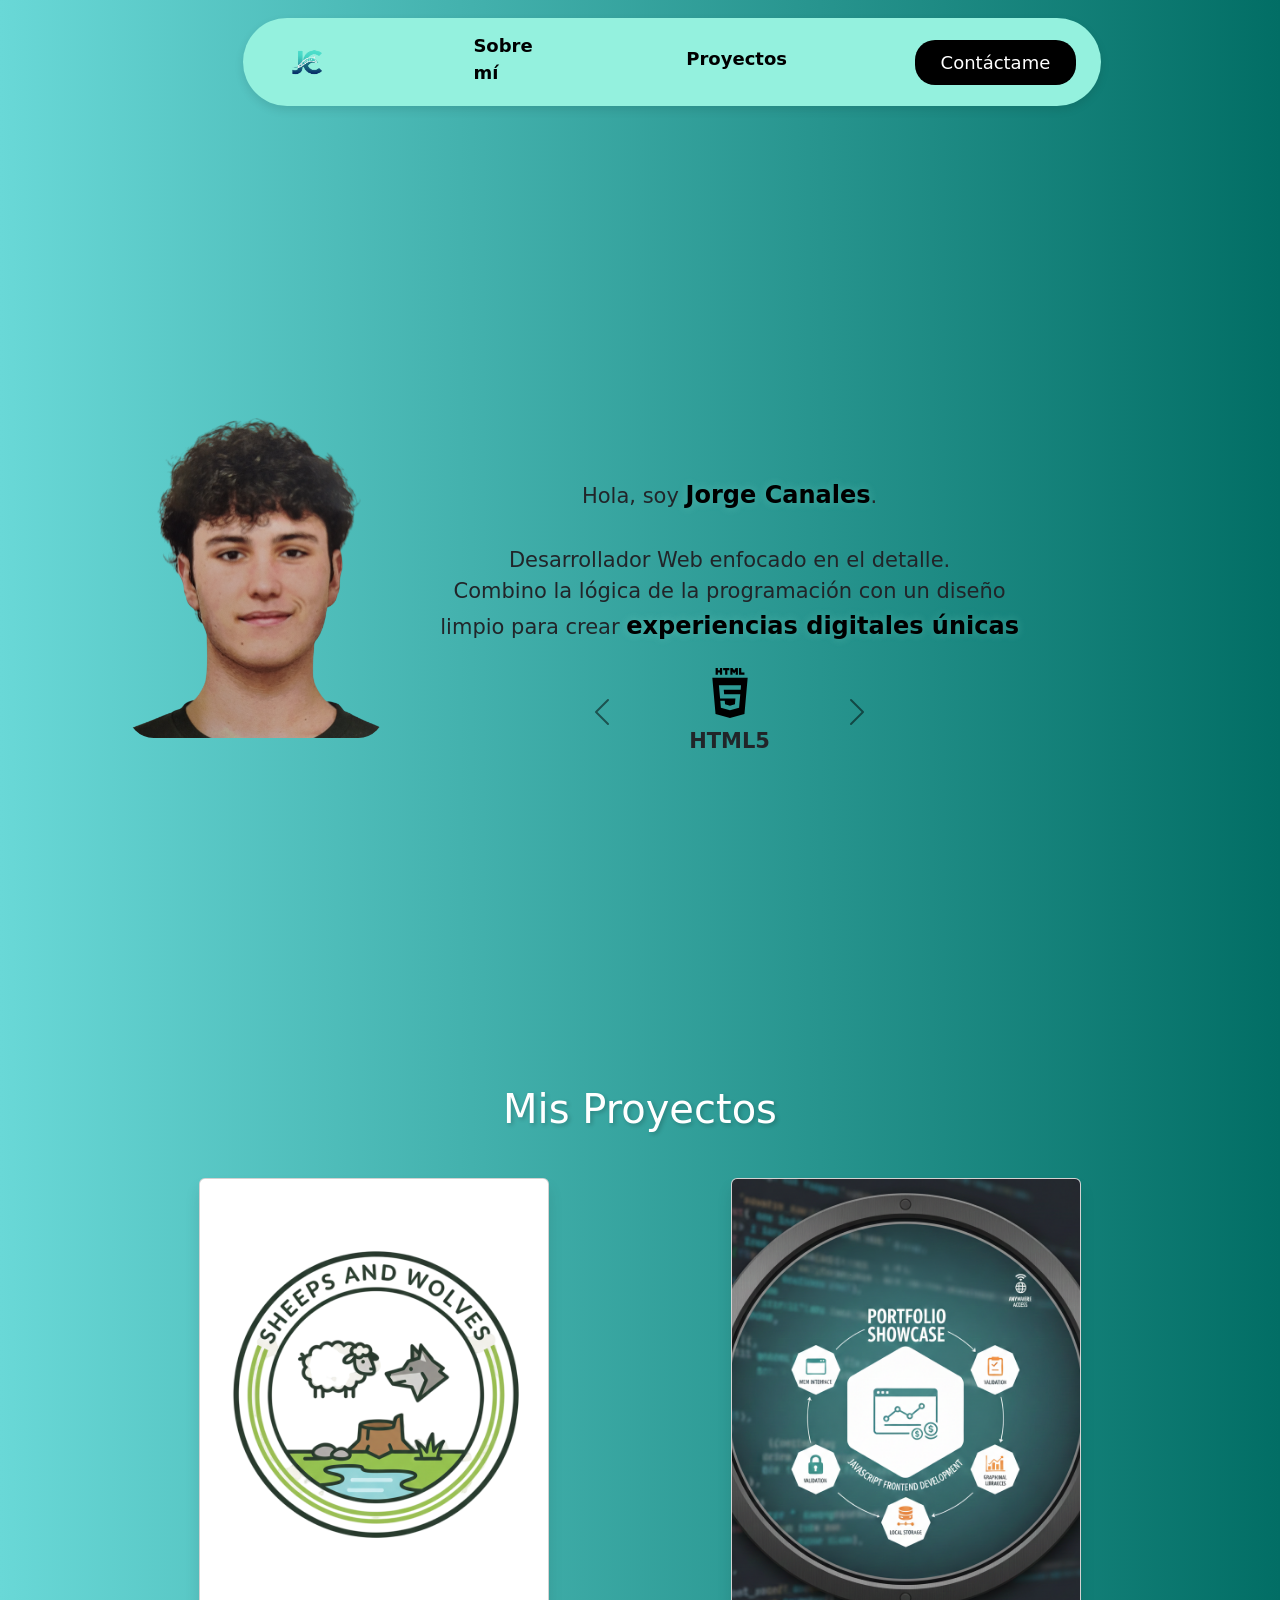
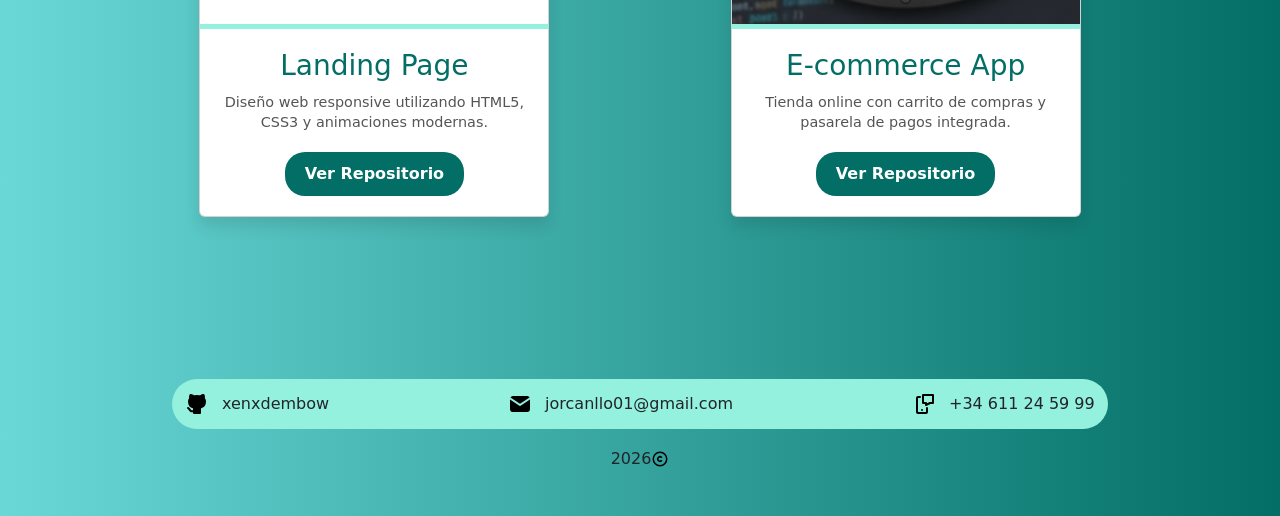
<file: index.html>
<!DOCTYPE html>
<html lang="en">
<head>
    <meta charset="UTF-8">
    <meta name="viewport" content="width=device-width, initial-scale=1.0">
    <link rel="stylesheet" href="style-a.css">
    <link rel="stylesheet" href="https://cdnjs.cloudflare.com/ajax/libs/animate.css/4.1.1/animate.min.css"/>
    <title>Portfolio Jorge Canales</title>
    <link rel="preconnect" href="https://fonts.googleapis.com">
    <link rel="preconnect" href="https://fonts.gstatic.com" crossorigin>
    <link href="https://fonts.googleapis.com/css2?family=Rubik:ital,wght@0,300..900;1,300..900&display=swap" rel="stylesheet">
    <link href="https://cdn.jsdelivr.net/npm/bootstrap@5.3.3/dist/css/bootstrap.min.css" rel="stylesheet">
</head>
<body>
  <nav id="contenedor" class="animate__animated animate__flipInX">
      <ul class="lista">
        <li>
          <img id="logo" src="img/logo.png" alt="logo">
        </li>
        <li class="contenido">
          <a href="#Yo" class="enlace">Sobre mí</a>
        </li>
        <li class="contenido">
          <a href="#Proyectos" class="enlace">Proyectos</a>
        </li>
        <li class="contenido">
          <a href="#CV" data-bs-toggle="modal" data-bs-target="#contactoModal" class="enlace-boton-cv">Contáctame</a>
        </li>
      </ul>
  </nav>
  <main>
    <section id="Yo"> 
      <article class="sobremi-img animate__animated animate__fadeInLeft">
        <img id="fotoYo" src="img/fotoYo.png" alt="Fotografía de Jorge Canales - Programador">
      </article>
      <article class = "sobremi-texto">
        Hola, soy <span class="destacado">Jorge Canales</span>. <br><br>
        Desarrollador Web enfocado en el detalle. <br>
        Combino la lógica de la programación con un diseño limpio para crear <span class="destacado">experiencias digitales únicas</span>
        <div id="techCarousel" class="carousel slide mt-4" data-bs-ride="carousel" style="max-width: 300px; margin: auto;">
          <div class="carousel-inner text-center">
            <div class="carousel-item active">
              <img src="img/hmtlLogo.svg" alt="HTML" style="height: 50px;">
              <p class="mt-2 mb-0 fw-bold">HTML5</p>
            </div>
            <div class="carousel-item">
              <img src="img/cssLogo.svg" alt="CSS" style="height: 50px;">
              <p class="mt-2 mb-0 fw-bold">CSS3</p>
            </div>
            <div class="carousel-item">
              <img src="img/javascriptLogo.svg" alt="JS" style="height: 50px;">
              <p class="mt-2 mb-0 fw-bold">JavaScript</p>
            </div>
            <div class="carousel-item">
              <img src="img/sqlLogo.svg" alt="SQL Server" style="height: 50px;">
              <p class="mt-2 mb-0 fw-bold">SQL Server</p>
            </div>
            <div class="carousel-item">
              <img src="img/cLogo.png" alt="C#" style="height: 50px;">
              <p class="mt-2 mb-0 fw-bold">C#</p>
            </div>
          </div>
          <button class="carousel-control-prev" type="button" data-bs-target="#techCarousel" data-bs-slide="prev">
            <span class="carousel-control-prev-icon" aria-hidden="true" style="filter: invert(1);"></span>
          </button>
          <button class="carousel-control-next" type="button" data-bs-target="#techCarousel" data-bs-slide="next">
            <span class="carousel-control-next-icon" aria-hidden="true" style="filter: invert(1);"></span>
          </button>
        </div>
      </article>  
    </section>
    <section id="Proyectos">
      <h2 class="titulo-seccion">Mis Proyectos</h2>
      <section class="contenedor-proyectos">
      <article class="card">
        <section class="card-img">
          <img src="img/Sheeps-and-Wolves.png" alt="Vista previa proyecto SheepsAndWolfs">
        </section>
        <section class="card-texto">
          <h3>Landing Page</h3>
          <p>Diseño web responsive utilizando HTML5, CSS3 y animaciones modernas.</p>
          <a target="_blanck" href="https://github.com/xenxdembow/SheepsAndWolfs" class="btn-card">Ver Repositorio</a>
        </section>
      </article>
      <article class="card">
        <section class="card-img">
          <img src="img/Gestión-presupuesto.png" alt="Vista previa proyecto Gestión-presupuesto">
        </section>
        <section class="card-texto">
          <h3>E-commerce App</h3>
          <p>Tienda online con carrito de compras y pasarela de pagos integrada.</p>
          <a target="_blank" href="https://github.com/xenxdembow/DWEC_gestorPresupuesto_25_26" class="btn-card">Ver Repositorio</a>
        </section>
      </article>
    </section>
    <section id="CV">
      <section class="logos">
        <img src="img/githubLogo.svg" alt="github">
        xenxdembow
      </section>
      <section class="logos">
        <img src="img/mail.svg" alt="mail">
        jorcanllo01@gmail.com
      </section>
      <section class="logos">
        <img src="img/movil.svg" alt="tlf">
        +34 611 24 59 99
      </section>
    </section>
    <section class="copy">
      2026<img src="img/copyright.svg" alt="copyright">
    </section>
  </main>
  <div class="modal fade" id="contactoModal" tabindex="-1" aria-labelledby="contactoModalLabel" aria-hidden="true">
    <div class="modal-dialog modal-dialog-centered">
      <div class="modal-content" style="background-color: #94F1DE; border-radius: 20px;">
        <div class="modal-header border-0">
          <h5 class="modal-title fw-bold" id="contactoModalLabel">¡Hablemos!</h5>
          <button type="button" class="btn-close" data-bs-dismiss="modal" aria-label="Close"></button>
        </div>
        <div class="modal-body text-center">
          <p>Estoy disponible para nuevos proyectos. Puedes escribirme directamente a:</p>
          <p class="fs-5 fw-bold"><img src="img/mail.svg" alt="mail" style="height: 20px; margin-right: 10px;">jorcanllo01@gmail.com</p>
          <hr style="border-color: #026e65;">
          <p class="mb-0">O llámame al:</p>
          <p class="fs-5 fw-bold"><img src="img/movil.svg" alt="tlf" style="height: 20px; margin-right: 10px;">+34 611 24 59 99</p>
        </div>
        <div class="modal-footer border-0 justify-content-center">
          <a href="mailto:jorcanllo01@gmail.com" class="btn" style="background-color: #026e65; color: white; border-radius: 20px;">Enviar Email</a>
        </div>
      </div>
    </div>
  </div>
  <script src="https://cdn.jsdelivr.net/npm/bootstrap@5.3.3/dist/js/bootstrap.bundle.min.js"></script>
</body>
</html>
</file>
<file: style-a.css>
* {
  box-sizing: border-box;
  margin: 0;
  padding: 0;
}
figure {
  margin: 0;
  padding: 0;
  display: block;
}

body {
  font-family: system-ui, -apple-system, BlinkMacSystemFont, 'Segoe UI', Roboto, Oxygen, Ubuntu, Cantarell, 'Open Sans', 'Helvetica Neue', sans-serif;
  justify-content: center; 
  padding-top: 2vh;
  background: linear-gradient(90deg, rgb(105, 216, 215), #026e65);
}

#logo{
  width: 6vw; 
  display: block;
  object-fit: cover;
  border-radius: 2vw;
  top: 2.2vh;
  left: 0.5vw; 
  height: 8vh ;
  transition: all 1s ease;
  image-rendering: -webkit-optimize-contrast;
  image-rendering: crisp-edges;
}

#logo:hover{
  transform: scale(1.2);
  box-shadow: 10px 5px 5px #81bfb1;
}

#fotoYo {
  width: 20vw; 
  object-fit: cover;
  border-radius: 2vw;
  top: 2.2vh;
  left: 0.5vw; 
  height: 40vh ;
  transition: all 1s ease;
}

#fotoYo:hover{
  transform: scale(1.2);
  box-shadow: 10px 5px 5px #81bfb1;
}

#contenedor{
  position: relative;
  width: 64%;
  margin-left: 19vw;
}

#Yo{
  margin-top: 30vh;
  height: 83.5vh;
  display: grid;
  grid-template-areas: 
    "imagen texto";
  grid-column-gap: 4vw;
  padding-top: 10vh;
}

.sobremi-img{
  grid-area: imagen;
  padding-left: 10vw;
}
.sobremi-texto{
  grid-area: texto;
  padding-top: 11vh;
  padding-right: 20vw;
  text-align: center;
  font-size: 21px;
}

.lista {
  position: fixed;
  display: flex;
  align-items: center;
  justify-content: center;
  gap: 8vw;
  list-style: none;
  background-color: #94f1de;
  padding: 0.5vh 2vw;
  border-radius: 40vw;
  box-shadow: 0 4px 10px rgba(0,0,0,0.1);
  font-size: 18px;
}

.enlace {
  text-decoration: none;
  color: #000;
  font-weight: bold;
  padding: 1vh 2vw;
  border-radius: 20px;
  overflow: hidden;
  z-index: 1;
  display: inline-block;
  position: relative; 
}

.enlace::before{
  content: "";
  position: absolute;
  left: 0;
  top: 0;
  width: 100%;
  height: 100%;
  border-radius: 20px;
  background: linear-gradient(90deg, rgb(105, 216, 215), #0c877d);
  transform: scaleX(0);
  transform-origin: left;
  transition: transform 0.5s ease;
  z-index: -1;
}

.enlace:hover::before {
  transform: scaleX(1);
  color: white;
}

.enlace-boton-cv {
  background-color: #000;
  color: #fff;
  padding: 1vh 2vw;      
  border-radius: 20px;
  display: inline-flex;
  text-decoration: none;
}

.enlace-boton-cv:hover {
  background: #333; 
  color: white;
}

#Proyectos {
  margin: 0;
  height: auto; 
  min-height: 83.5vh;
  padding: 5vh 10vw;
  display: flex;
  flex-direction: column;
  align-items: center;
}

.titulo-seccion {
  color: #fff; 
  font-size: 2.5rem;
  margin-bottom: 5vh;
  text-shadow: 2px 2px 4px rgba(0,0,0,0.2); 
}


.contenedor-proyectos {
  display: grid;
  grid-template-columns: repeat(auto-fit, minmax(280px, 1fr));
  gap: 3vw;
  width: 100%;
  justify-items: center;
}


.card {
  background-color: rgba(255, 255, 255, 0.95); 
  border-radius: 20px; 
  overflow: hidden; 
  box-shadow: 0 10px 15px rgba(0,0,0,0.1);
  transition: transform 0.3s ease, box-shadow 0.3s ease;
  max-width: 350px;
}

.card:hover {
  transform: translateY(-10px); 
  box-shadow: 0 20px 25px rgba(0,0,0,0.2);
}

.card-img img {
  width: 100%;
  height: 50vh;
  object-fit: cover;
  border-bottom: 5px solid #94f1de; 
}

.card-texto {
  padding: 20px;
  text-align: center;
}

.card-texto h3 {
  color: #026e65; 
  margin-bottom: 10px;
}

.card-texto p {
  font-size: 0.9rem;
  color: #555;
  margin-bottom: 20px;
  line-height: 1.4;
}

.btn-card {
  display: inline-block;
  padding: 10px 20px;
  background-color: #026e65; 
  color: white;
  text-decoration: none;
  border-radius: 20px;
  font-weight: bold;
  transition: background 0.3s ease;
}

.btn-card:hover {
  background-color: #000; 
}
.lenguajes{
  display: flex;
  height: 4vh;
  padding-left: 15vw;
  margin-top: 2vh;
  gap: 1vw;
}

.destacado {
  color: black; 
  font-weight: bold;
  text-shadow: 0px 0px 10px rgba(148, 241, 222, 0.3); 
  font-size: 24px;
}

#CV{
  margin-top: 18vh;
  display: flex;
  align-items: center;
  gap: 14vw;
  background-color: #94F1DE;
  border-radius: 45px;
  padding: 1vw;
}
.logos{
  display: flex;
  gap: 1vw;
}

.copy{
  padding-top: 2vh;
  display: flex;
  align-items: center;
}

.copy img{
  height: 2vh;
}
</file>
